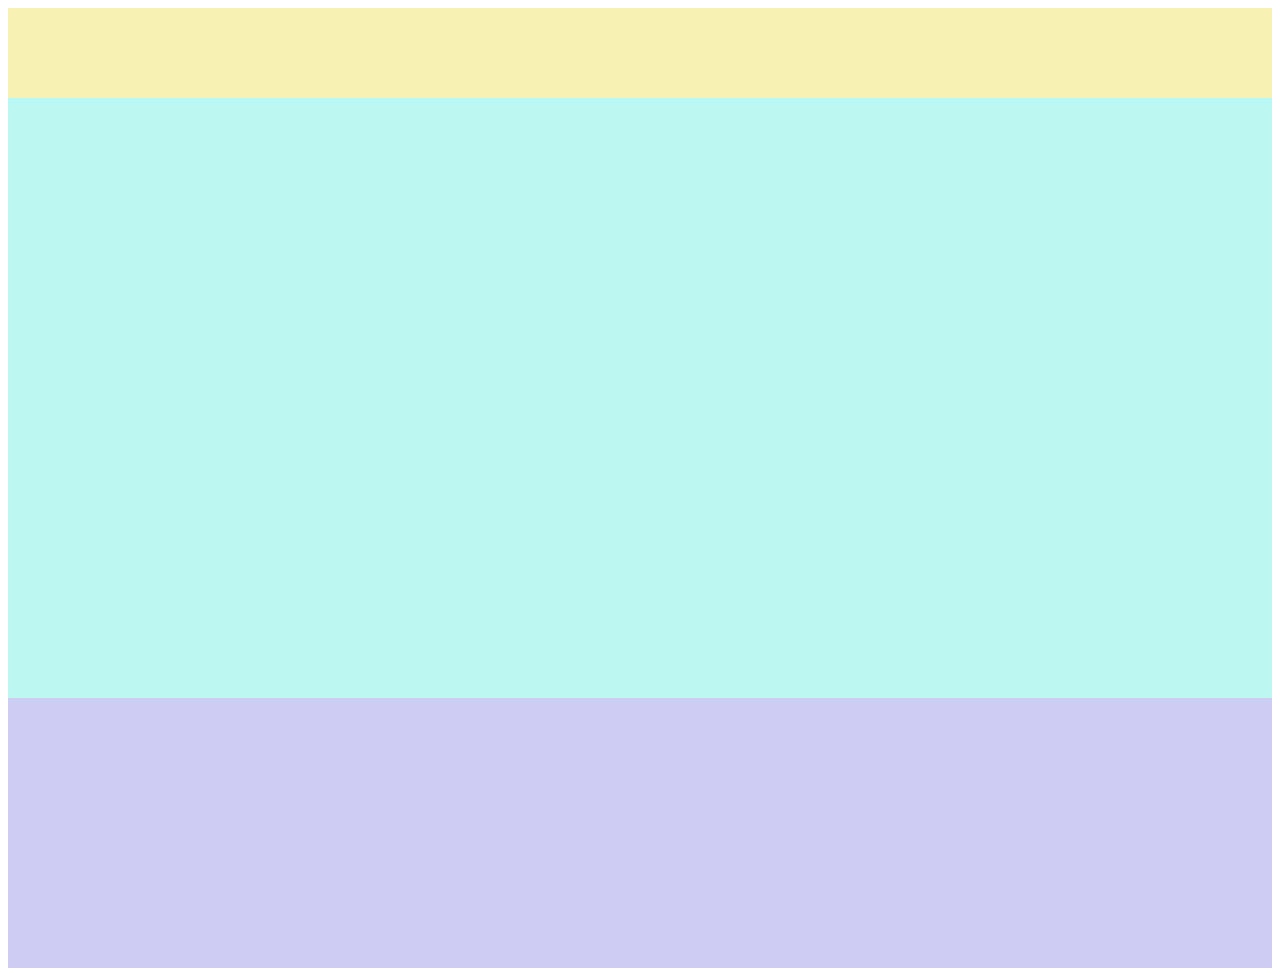
<file: html_study_1/page12/index.html>
<!DOCTYPE html>
<html>
  <head>
    <meta charset="utf-8">
    <title>Progate</title>
    <link rel="stylesheet" href="stylesheet.css">
  </head>
  <body>
    <!-- <div>要素を追加し、「header」というclassをつけてください -->
    <div class="header">
      
    </div>
    
    <!-- <div>要素を追加し、「main」というclassをつけてください -->
    <div class="main">
      
    </div>
    
    <!-- <div>要素を追加し、「footer」というclassをつけてください -->
    <div class="footer">
      
    </div>
    
  </body>
</html>
</file>
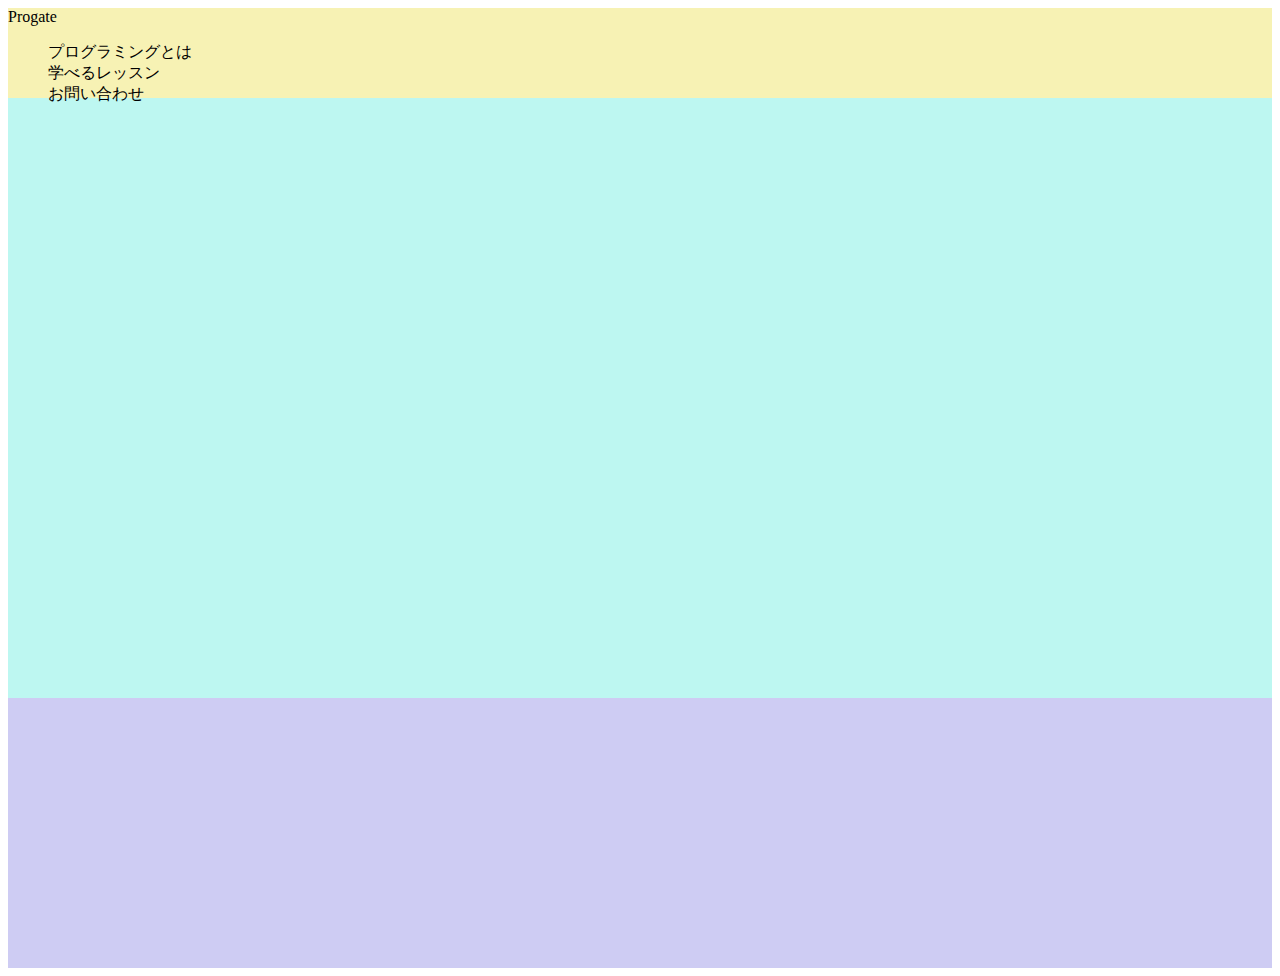
<file: html_study_1/page13/index.html>
<!DOCTYPE html>
<html>
  <head>
    <meta charset="utf-8">
    <title>Progate</title>
    <link rel="stylesheet" href="stylesheet.css">
  </head>
  <body>
    <div class="header">
      <!-- <div>要素を追加し、「header-logo」というclassをつけてください -->
      <div class="header-logo">Progate
        
      </div>
      
      <!-- <div>要素を追加し、「header-list」というclassをつけてください -->
      <div class="header-list">
       <ul>
         <li>プログラミングとは</li>
         <li>学べるレッスン</li>
         <li>お問い合わせ</li>
       </ul> 
      </div>
      
    </div>

    <div class="main">
      
    </div>

    <div class="footer">
      
    </div>
  </body>
</html>
</file>
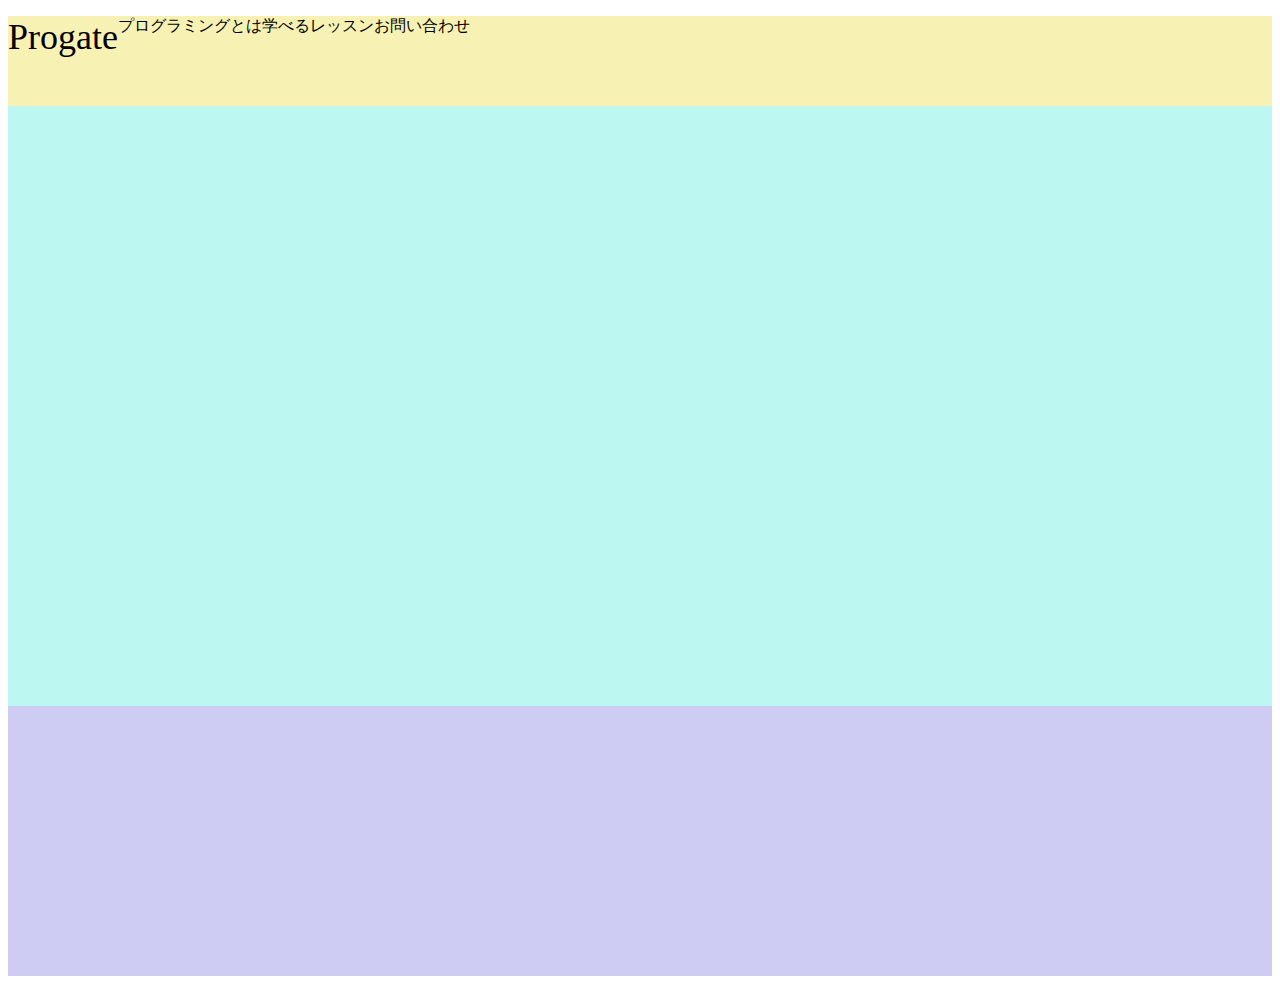
<file: html_study_1/page14/index.html>
<!DOCTYPE html>
<html>
  <head>
    <meta charset="utf-8">
    <title>Progate</title>
    <link rel="stylesheet" href="stylesheet.css">
  </head>
  <body>
    <div class="header">
      <div class="header-logo">Progate</div>
      <div class="header-list">
        <ul>
          <li>プログラミングとは</li>
          <li>学べるレッスン</li>
          <li>お問い合わせ</li>
        </ul>
      </div>
    </div>

    <div class="main">
      
    </div>

    <div class="footer">
      
    </div>
  </body>
</html>
</file>
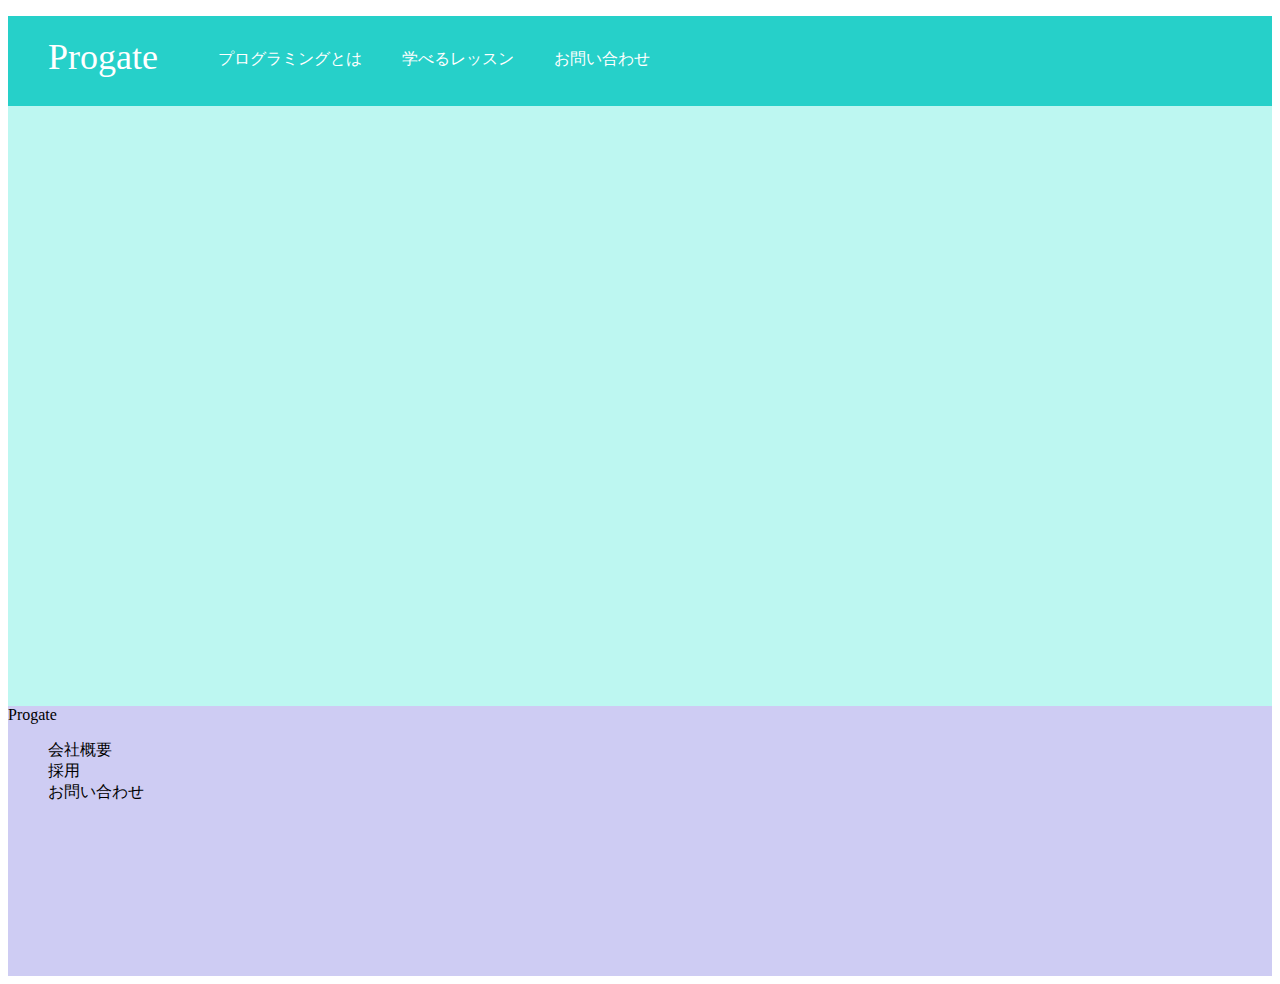
<file: html_study_1/page16/index.html>
<!DOCTYPE html>
<html>
  <head>
    <meta charset="utf-8">
    <title>Progate</title>
    <link rel="stylesheet" href="stylesheet.css">
  </head>
  <body>
    <div class="header">
      <div class="header-logo">Progate</div>
      <div class="header-list">
        <ul>
          <li>プログラミングとは</li>
          <li>学べるレッスン</li>
          <li>お問い合わせ</li>
        </ul>
      </div>
    </div>

    <div class="main">
      
    </div>

    <div class="footer">
      <!-- <div>要素を追加し、「footer-logo」というclassをつけてください -->
      <div class="footer-logo">Progate
        
      </div>
      
      <!-- <div>要素を追加し、「footer-list」というclassをつけてください -->
      <div class="footer-list">
        <ul>
          <li>会社概要</li>
          <li>採用</li>
          <li>お問い合わせ</li>
        </ul>
      </div>
      
    </div>
  </body>
</html>
</file>
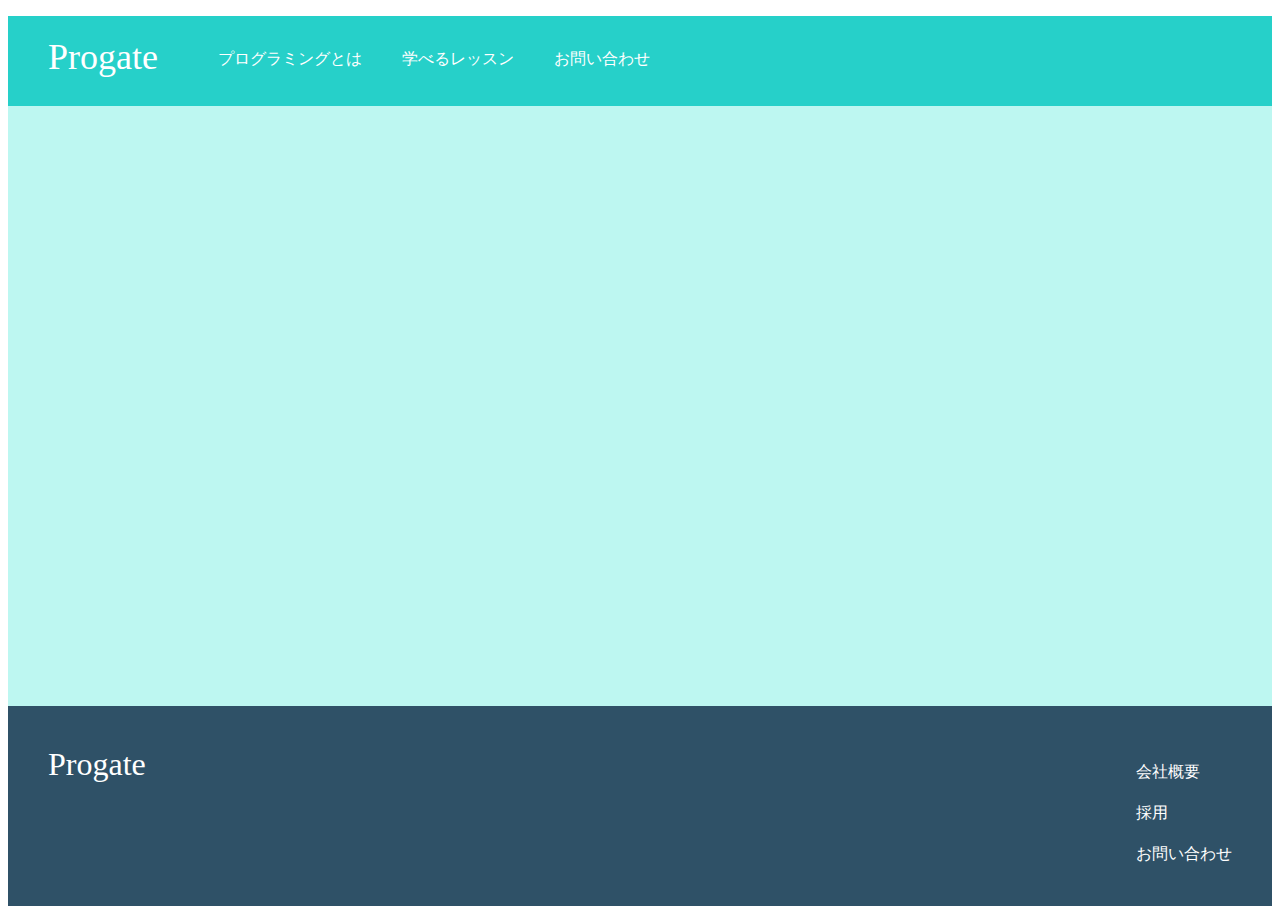
<file: html_study_1/page17/index.html>
<!DOCTYPE html>
<html>
  <head>
    <meta charset="utf-8">
    <title>Progate</title>
    <link rel="stylesheet" href="stylesheet.css">
  </head>
  <body>
    <div class="header">
      <div class="header-logo">Progate</div>
      <div class="header-list">
        <ul>
          <li>プログラミングとは</li>
          <li>学べるレッスン</li>
          <li>お問い合わせ</li>
        </ul>
      </div>
    </div>

    <div class="main">
      
    </div>

    <div class="footer">
      <div class="footer-logo">Progate</div>
      <div class="footer-list">
        <ul>
          <li>会社概要</li>
          <li>採用</li>
          <li>お問い合わせ</li>
        </ul>
      </div>
    </div>
  </body>
</html>
</file>
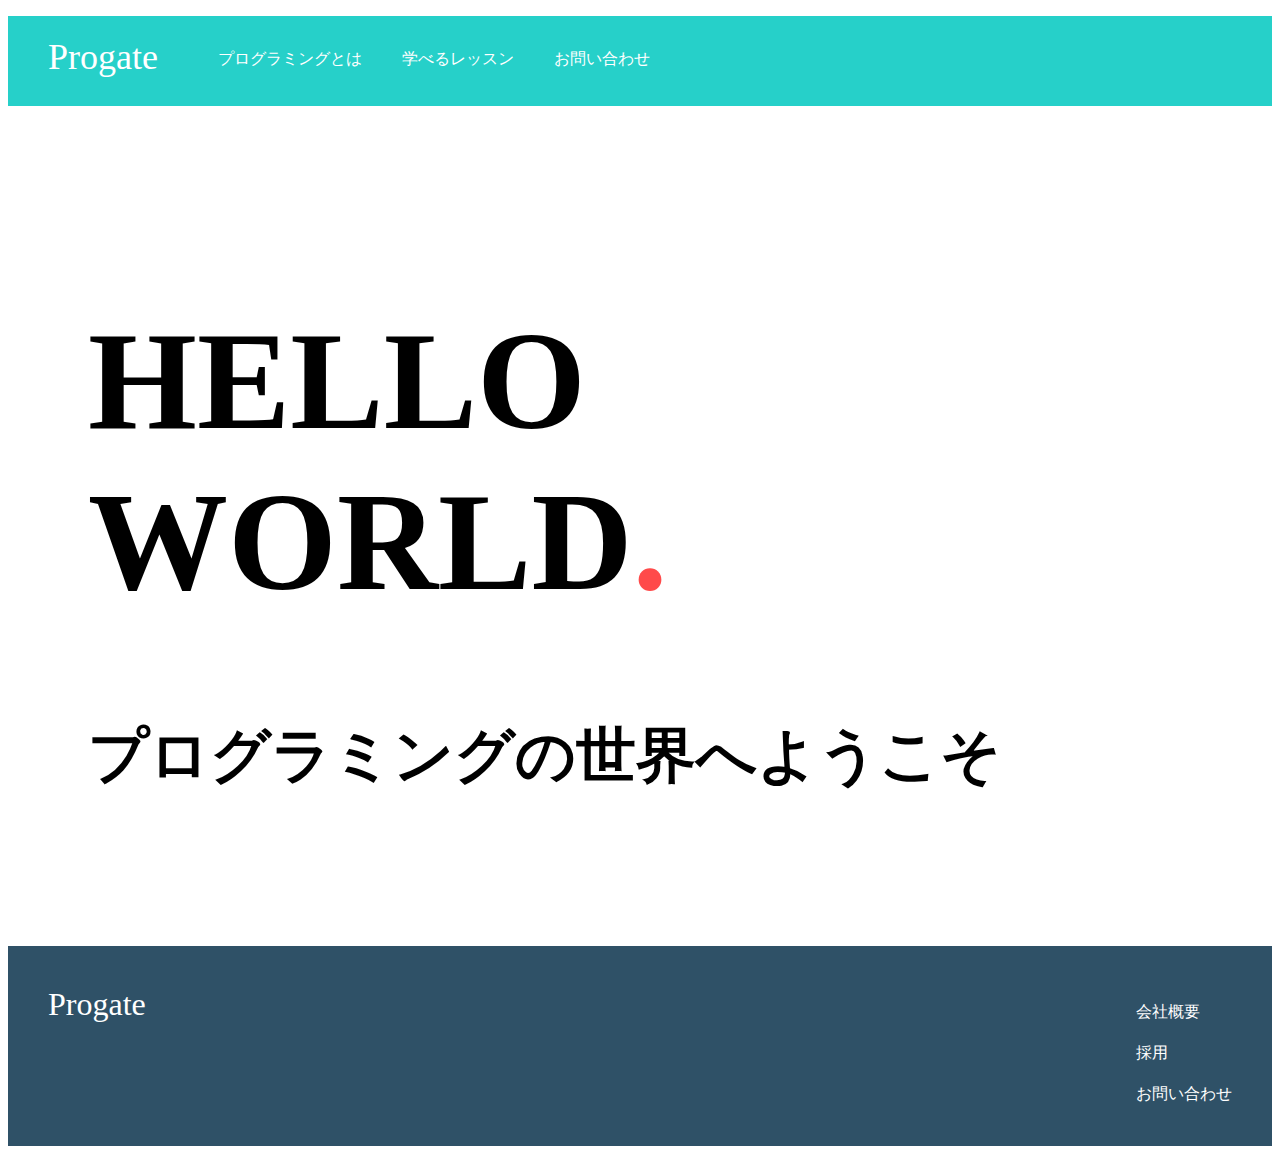
<file: html_study_1/page18/index.html>
<!DOCTYPE html>
<html>
  <head>
    <meta charset="utf-8">
    <title>Progate</title>
    <link rel="stylesheet" href="stylesheet.css">
  </head>
  <body>
    <div class="header">
      <div class="header-logo">Progate</div>
      <div class="header-list">
        <ul>
          <li>プログラミングとは</li>
          <li>学べるレッスン</li>
          <li>お問い合わせ</li>
        </ul>
      </div>
    </div>

    <div class="main">
      <!-- <div>要素を追加し、「copy-container」というclassをつけてください -->
      <div class="copy-container">
        <h1>HELLO WORLD<span>.</span></h1>
        <h2>プログラミングの世界へようこそ</h2>
      </div>
      
      <!-- <div>要素を追加し、「contents」というclassをつけてください -->
      <div class="contents">
        
      </div>
      
      <!-- <div>要素を追加し、「contact-form」というclassをつけてください -->
      <div class="contact-form">
        
      </div>
      
    </div>

    <div class="footer">
      <div class="footer-logo">Progate</div>
      <div class="footer-list">
        <ul>
          <li>会社概要</li>
          <li>採用</li>
          <li>お問い合わせ</li>
        </ul>
      </div>
    </div>
  </body>
</html>
</file>
<file: html_study_1/page12/stylesheet.css>
body {
  font-family: "Avenir Next";
}

/* headerの背景色を#f7f2b4、高さを90pxにしてください */
.header{
  background-color:#f7f2b4;
  height:90px;
}

/* mainの背景色を#bdf7f1、高さを600pxにしてください */
.main{
  background-color:#bdf7f1;
  height:600px;
}

/* footerの背景色を#ceccf3、高さを270pxにしてください */
.footer{
  background-color:#ceccf3;
  height:270px;
}
</file>
<file: html_study_1/page13/stylesheet.css>
body {
  font-family: "Avenir Next";
}

/* list-styleプロパティを用いて、<li>要素の黒点を取り除いてください */
li{
  list-style:none;
}

.header {
  background-color: #f7f2b4;
  height: 90px;
}

.main {
  background-color: #bdf7f1;
  height: 600px;
}

.footer {
  background-color: #ceccf3;
  height: 270px;
}
</file>
<file: html_study_1/page14/stylesheet.css>
body {
  font-family: "Avenir Next";
}

li {
  list-style: none;
  /* floatプロパティをleftにしてください */
  float:left;
  
}

.header {
  background-color: #f7f2b4;
  height: 90px;
}

/* header-logoの文字の大きさを36px、floatプロパティをleftにしてください */
.header-logo{
  font-size:36px;
  float:left;
}

.main {
  background-color: #bdf7f1;
  height: 600px;
}

.footer {
  background-color: #ceccf3;
  height: 270px;
}
</file>
<file: html_study_1/page16/stylesheet.css>
body {
  font-family: "Avenir Next";
}

li {
  list-style: none;
  /* 以下の2行を削除してください */
  
}

.header {
  background-color: #26d0c9;
  color: #fff;
  height: 90px;
}

.header-logo {
  float: left;
  font-size: 36px;
  padding: 20px 40px;
}

/* header-listの中のli要素にのみ適用したいCSSを記述してください */
.header-list li{
  float:left;
  padding:33px 20px;
}

.main {
  background-color: #bdf7f1;
  height: 600px;
}

.footer {
  background-color: #ceccf3;
  height: 270px;
}
</file>
<file: html_study_1/page17/stylesheet.css>
body {
  font-family: "Avenir Next";
}

li {
  list-style: none;
}

.header {
  background-color: #26d0c9;
  color: #fff;
  height: 90px;
}

.header-logo {
  float: left;
  font-size: 36px;
  padding: 20px 40px;
}

.header-list li {
  float: left;
  padding: 33px 20px;
}

.main {
  background-color: #bdf7f1;
  height: 600px;
}

.footer {
  /* background-colorを#2f5167に変更してください */
  background-color:#2f5167;
  
  /* colorを#fffにしてください */
  color:#fff;
  
  /* heightを120pxに変更してください */
  height: 120px;
  /* 上下左右のpaddingを40pxにしてください */
  padding:40px;
  
}

/* footer-logoのfont-sizeとfloatを指定してください */
.footer-logo{
  font-size:32px;
  float:left;
}

/* footer-listのfloatを指定してください */
.footer-list{
  float:right;
}

/* footer-listの中のli要素のpadding-bottomを指定してください */
.footer-list li{
  padding-bottom:20px;
}
</file>
<file: html_study_1/page18/stylesheet.css>
body {
  font-family: "Avenir Next";
}

li {
  list-style: none;
}

.header {
  background-color: #26d0c9;
  color: #fff;
  height: 90px;
}

.header-logo {
  float: left;
  font-size: 36px;
  padding: 20px 40px;
}

.header-list li {
  float: left;
  padding: 33px 20px;
}

.main {
  /* background-colorの指定を消してください */
 
  /* heightの指定を消してください */
 
  /* 上下のpaddingを100px、左右のpaddingを80pxにしてください */
  padding:100px 80px;
  
}

/* copy-containerの中のh1のfont-sizeを指定してください */
.copy-container h1{
  font-size:140px;
}

/* copy-containerの中のh2のfont-sizeを指定してください */
.copy-container h2{
  font-size:60px;
}

/* copy-containerの中のspanの色を指定してください */
.copy-container span{
  color:#ff4a4a;
}

.footer {
  background-color: #2f5167;
  color: #fff;
  height: 120px;
  padding: 40px;
}

.footer-logo {
  float: left;
  font-size: 32px;
}

.footer-list {
  float: right;
}

.footer-list li {
  padding-bottom: 20px;
}
</file>
